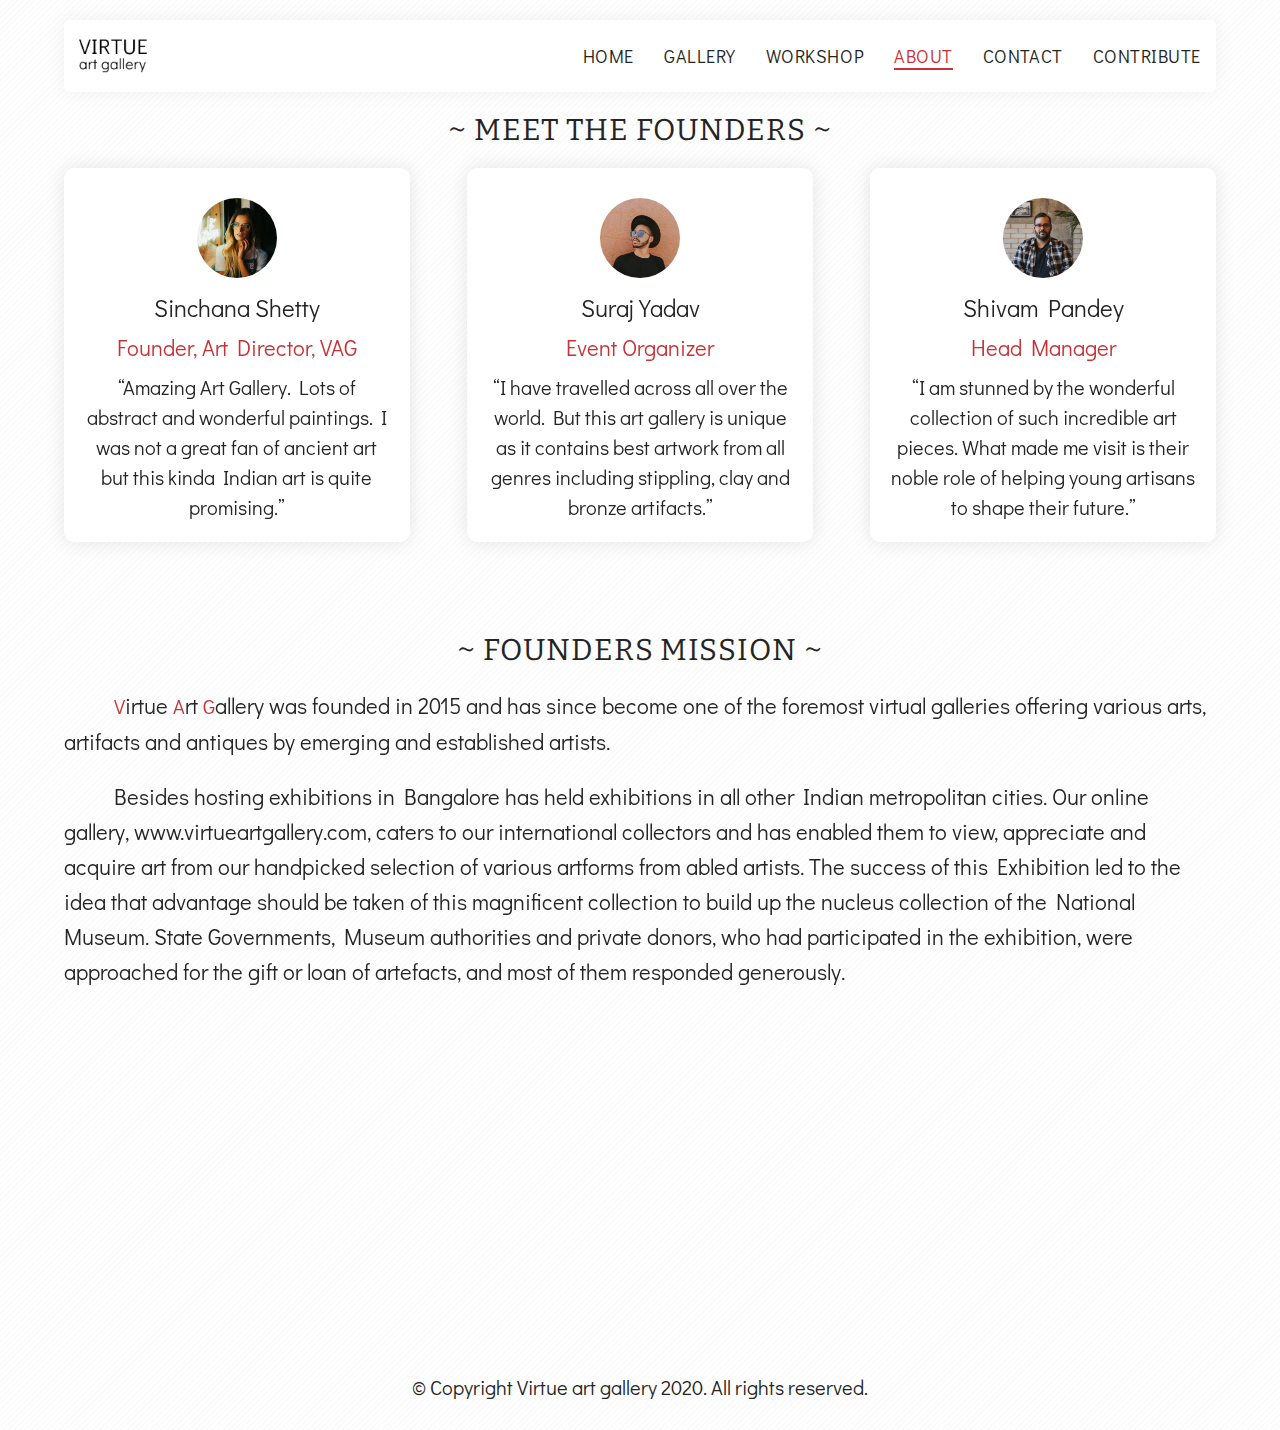
<file: about.html>
<!DOCTYPE html>
<html lang="en">

<head>
    <meta charset="UTF-8">
    <meta name="viewport" content="width=device-width, initial-scale=1.0">
    <title>VAG &bull; About</title>
    <link rel="icon" href="/assets/logo.png" type="image">
    <link rel="stylesheet" href="/style/style.css">
    <script src="//code.jquery.com/jquery-1.10.2.js"></script>
    <link rel="stylesheet" href="https://unpkg.com/aos@next/dist/aos.css" />
</head>

<body onload="myFunction()">
    <div id="loading"></div>

    <section class="container">

        <!-- Navigation -->
        <header class="sticky">
            <a href="index.html"><img src="assets/logo.png" alt=""></a>
            <nav>
                <ul>
                    <li><a href="index.html">Home</a></li>
                    <li><a href="exhibitions.html">Gallery</a></li>
                    <li><a href="workshop.html">Workshop</a></li>
                    <li><a href="about.html" class="active">About</a></li>
                    <li><a href="contact.html">Contact</a></li>
                    <li><a href="donate.html">Contribute</a></li>
                </ul>
            </nav>
        </header>


        <!-- Testimonials -->
        <h2 class="heading">Meet the Founders</h2>
        <div class="founders">
            <div class="founders__card" data-aos="fade-up" data-aos-delay="200" data-aos-offset="250">
                <img src="assets/test2.jpg" alt="">
                <h3>Sinchana Shetty</h3>
                <h4>Founder, Art Director, VAG</h4>
                <p>Amazing Art Gallery. Lots of abstract and wonderful paintings. I was not a great fan of ancient art
                    but this kinda Indian art is quite promising.</p>
            </div>
            <div class="founders__card" data-aos="fade-up" data-aos-delay="350" data-aos-offset="250">
                <img src="assets/test3.jpg" alt="">
                <h3>Suraj Yadav</h3>
                <h4>Event Organizer</h4>
                <p>I have travelled across all over the world. But this art gallery is unique as it contains best
                    artwork from all genres including stippling, clay and bronze artifacts.</p>
            </div>
            <div class="founders__card" data-aos="fade-up" data-aos-delay="500" data-aos-offset="250">
                <img src="assets/test4.jpg" alt="">
                <h3>Shivam Pandey</h3>
                <h4>Head Manager</h4>
                <p>I am stunned by the wonderful collection of such incredible art pieces. What made me visit is their
                    noble role of helping young artisans to shape their future.</p>
            </div>
        </div>
        <h2 class="heading">Founders Mission</h2>
        <div class="founders_mission">
            <p data-aos="fade-up"><span>V</span>irtue <span>A</span>rt <span>G</span>allery was founded in 2015 and has since become one of
                the foremost
                virtual galleries offering various arts, artifacts and antiques by emerging and established artists.
            </p>
            <p data-aos="fade-up">Besides hosting exhibitions in Bangalore has held exhibitions in all other Indian
                metropolitan cities. Our online gallery, www.virtueartgallery.com, caters to our international
                collectors and has enabled them to view, appreciate and acquire art from our handpicked selection of
                various artforms from abled artists. The success of this Exhibition led to the idea that advantage
                should be taken of this magnificent collection to build up the nucleus collection of the National
                Museum. State Governments, Museum authorities and private donors, who had participated in the
                exhibition, were approached for the gift or loan of artefacts, and most of them responded generously.
            </p>
            <p data-aos="fade-up">Virtue Art Gallery, in association with ARTSY Art Foundation, a non-profit initiative,
                has the vision of empowering the art community in India. The Foundation hosts educational programs which
                include art appreciation lectures for collectors, artist development workshops, and presentations on
                Indian Art Heritage. Along with the HK Kejriwal Foundation, Virtue Art Gallery annually presents the HK
                Kejriwal Young Artist Awards to empower and nurture young talent.
            </p>
            <p data-aos="fade-up">While we are growing day by day with our community, We need more fantastic artists to
                empower the art culture in India. India is a land of great diversity in various sectors weather be oil
                paintings, clay models or painted handcrafted pots. India is land of divine talent. Help us by
                supporting the artists and their hardwork.
            </p>
        </div>

        <footer>
            &copy; Copyright Virtue art gallery 2020. All rights reserved.
        </footer>

    </section>

    <script>
        var preloader = document.getElementById('loading');
        function myFunction() {
            preloader.style.display = 'none';
        }
    </script>

    <script src="https://unpkg.com/aos@next/dist/aos.js"></script>
    <script>
        AOS.init({
            offset: 100, // offset (in px) from the original trigger point
            delay: 200, // values from 0 to 3000, with step 50ms
            duration: 400, // values from 0 to 3000, with step 50ms
            easing: 'ease'
        });
    </script>


</body>

</html>
</file>
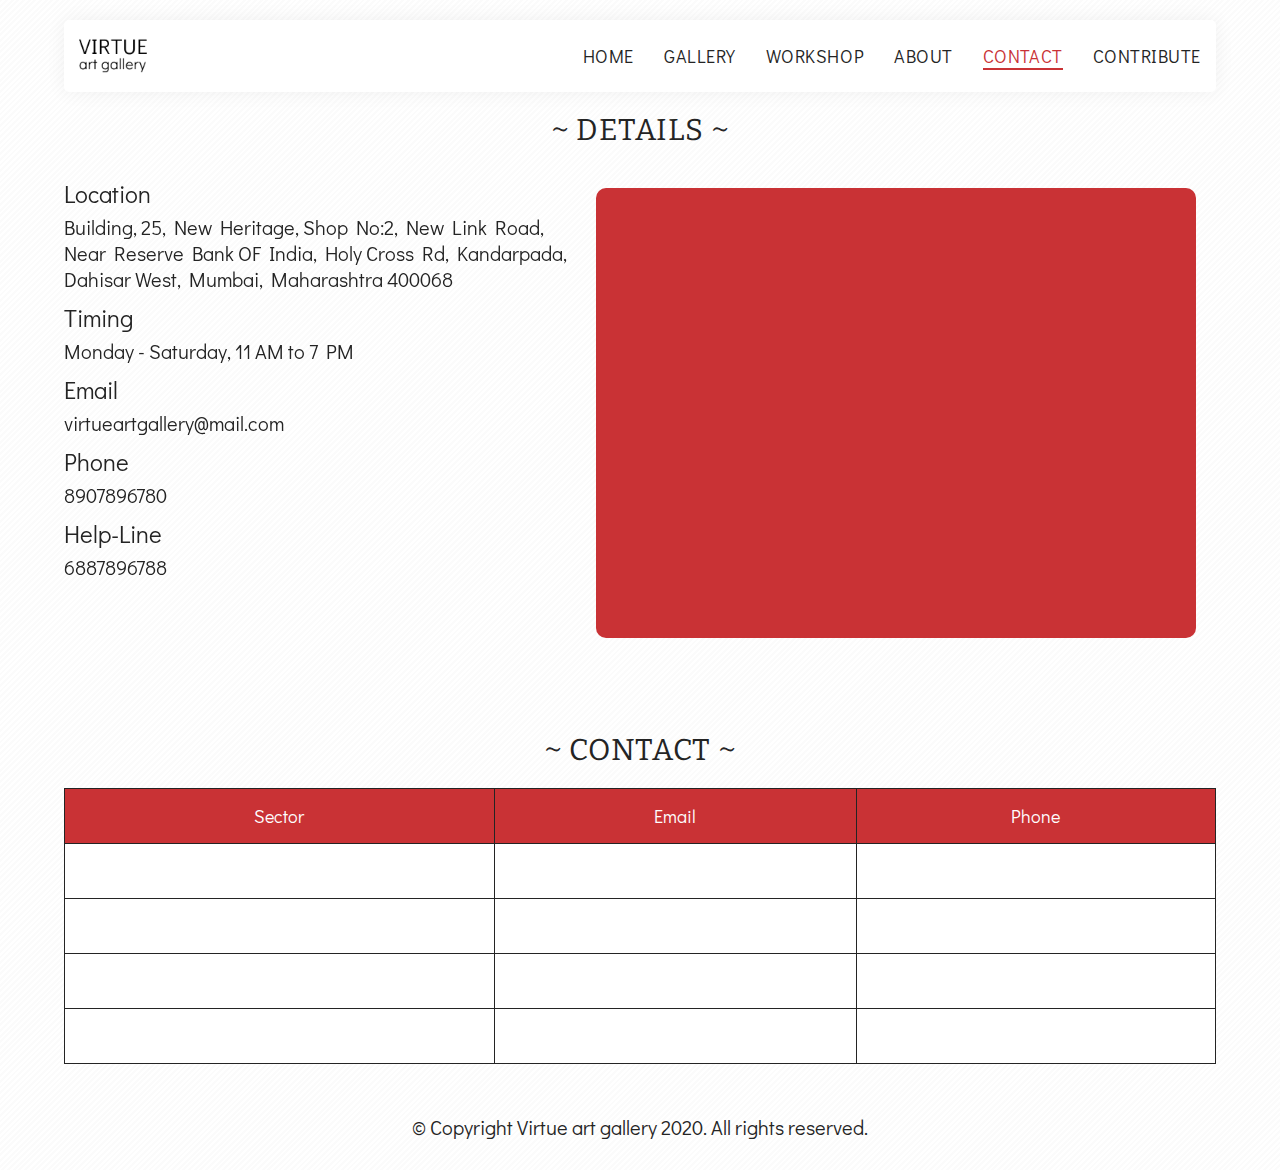
<file: contact.html>
<!DOCTYPE html>
<html lang="en">

<head>
    <meta charset="UTF-8">
    <meta name="viewport" content="width=device-width, initial-scale=1.0">
    <title>VAG &bull; Contact</title>
    <link rel="icon" href="/assets/logo.png" type="image">
    <link rel="stylesheet" href="/style/style.css">
    <script src="//code.jquery.com/jquery-1.10.2.js"></script>
    <link rel="stylesheet" href="https://unpkg.com/aos@next/dist/aos.css" />
</head>

<body onload="myFunction()">
    <div id="loading"></div>

    <section class="container">
        <!-- Navigation -->
        <header class="sticky">
            <a href="index.html"><img src="assets/logo.png" alt=""></a>
            <nav>
                <ul>
                    <li><a href="index.html">Home</a></li>
                    <li><a href="exhibitions.html">Gallery</a></li>
                    <li><a href="workshop.html">Workshop</a></li>
                    <li><a href="about.html">About</a></li>
                    <li><a href="contact.html" class="active">Contact</a></li>
                    <li><a href="donate.html">Contribute</a></li>
                </ul>
            </nav>
        </header>

        <!-- Contact-->
        <h2 class="heading">Details</h2>
        <div class="contact">
            <div class="contact__content" data-aos="fade-right">
                <h5>Location</h5>
                <p>Building, 25, New Heritage, Shop No:2, New Link Road, Near Reserve Bank OF India, Holy Cross Rd,
                    Kandarpada, Dahisar West, Mumbai, Maharashtra 400068</p>
                <h5>Timing</h5>
                <p>Monday - Saturday, 11 AM to 7 PM</p>
                <h5>Email</h5>
                <p>virtueartgallery@mail.com</p>
                <h5>Phone</h5>
                <p>8907896780</p>
                <h5>Help-Line</h5>
                <p>6887896788</p>
                <a href="https://goo.gl/maps/LXAEJf8Le3gYxC169" target="_blank">Open location in Maps</a>
            </div>

            <div class="workshops__map" data-aos="fade-left">
                <iframe
                    src="https://www.google.com/maps/embed?pb=!1m18!1m12!1m3!1d241305.3906054591!2d72.81214556096884!3d19.09024393768738!2m3!1f0!2f0!3f0!3m2!1i1024!2i768!4f13.1!3m3!1m2!1s0x3be7b11d445e90cb%3A0x1f09d1d720e18358!2sCreative%20Arts!5e0!3m2!1sen!2sin!4v1601008430896!5m2!1sen!2sin"
                    width="600" height="450" frameborder="0" style="border:0;" allowfullscreen="" aria-hidden="false"
                    tabindex="0"></iframe>
            </div>
        </div>

        <h2 class="heading">Contact</h2>
        <!-- Table -->
        <table class="table">
            <thead>
                <th>Sector</th>
                <th>Email</th>
                <th>Phone</th>
            </thead>
            <tbody>
                <tr data-aos="zoom-in" data-aos-delay="200" data-aos-offset="100">
                    <td data-label="Sector">Rohan Patil, Event Manager</td>
                    <td data-label="Email">rohanpatil. vag@maill.com</td>
                    <td data-label="Phone">9292902030/ 7889697808</td>
                </tr>
                <tr data-aos="zoom-in" data-aos-delay="350" data-aos-offset="100">
                    <td data-label="Sector">Raksha Bhat, Help Desk</td>
                    <td data-label="Email">rakshabhat. vag@maill.com</td>
                    <td data-label="Phone">922442030</td>
                </tr>
                <tr data-aos="zoom-in" data-aos-delay="500" data-aos-offset="100">
                    <td data-label="Sector">Ajit Kulkarni, Donation</td>
                    <td data-label="Email">ajitkulkarni. vag@maill.com</td>
                    <td data-label="Phone">21949493949/ 9782397824</td>
                </tr>
                <tr data-aos="zoom-in" data-aos-delay="650" data-aos-offset="100">
                    <td data-label="Sector">Datanas Pal, Technical Manager</td>
                    <td data-label="Email">datanaspal. vag@maill.com</td>
                    <td data-label="Phone">561564561561</td>
                </tr>
            </tbody>
        </table>

        <footer>
            &copy; Copyright Virtue art gallery 2020. All rights reserved.
        </footer>

    </section>

    <script>
        var preloader = document.getElementById('loading');
        function myFunction() {
            preloader.style.display = 'none';
        }
    </script>

    <script src="https://unpkg.com/aos@next/dist/aos.js"></script>
    <script>
        AOS.init({
            offset: 100, // offset (in px) from the original trigger point
            delay: 200, // values from 0 to 3000, with step 50ms
            duration: 400, // values from 0 to 3000, with step 50ms
            easing: 'ease'
        });
    </script>

</body>

</html>
</file>
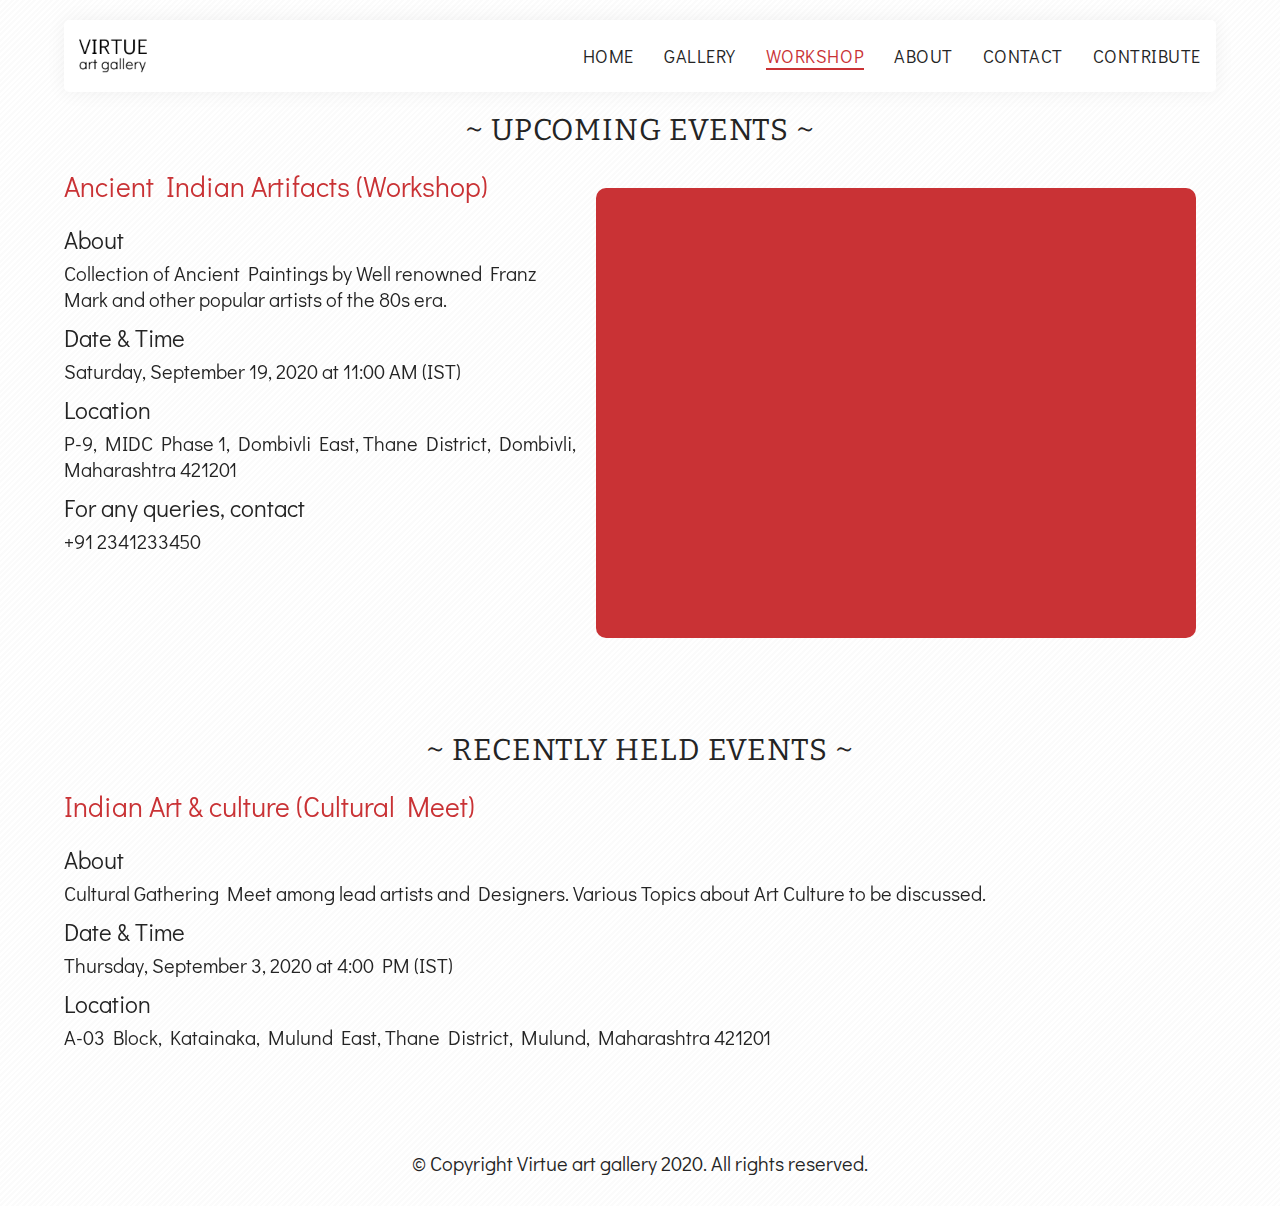
<file: workshop.html>
<!DOCTYPE html>
<html lang="en">

<head>
    <meta charset="UTF-8">
    <meta name="viewport" content="width=device-width, initial-scale=1.0">
    <title>VAG &bull; Workshops</title>
    <link rel="icon" href="/assets/logo.png" type="image">
    <link rel="stylesheet" href="/style/style.css">
    <script src="//code.jquery.com/jquery-1.10.2.js"></script>
    <link rel="stylesheet" href="https://unpkg.com/aos@next/dist/aos.css" />
</head>

<body onload="myFunction()">
    <div id="loading"></div>

    <section class="container">

        <!-- Navigation -->
        <header class="sticky">
            <a href="index.html"><img src="assets/logo.png" alt=""></a>
            <nav>
                <ul>
                    <li><a href="index.html">Home</a></li>
                    <li><a href="exhibitions.html">Gallery</a></li>
                    <li><a href="workshop.html" class="active">Workshop</a></li>
                    <li><a href="about.html">About</a></li>
                    <li><a href="contact.html">Contact</a></li>
                    <li><a href="donate.html">Contribute</a></li>
                </ul>
            </nav>
        </header>

        <!-- workshops -->
        <h2 class="heading">Upcoming Events</h2>
        <div class="workshops">
            <div class="workshops__content" data-aos="fade-right">
                <h4>Ancient Indian Artifacts (Workshop)</h4>
                <h5>About</h5>
                <p>
                    Collection of Ancient Paintings by Well renowned Franz Mark and other popular artists of the 80s era.  
                </p>
                <h5>Date & Time</h5>
                <p>Saturday, September 19, 2020 at 11:00 AM (IST)</p>
                <h5>Location</h5>
                <p>P-9, MIDC Phase 1, Dombivli East, Thane District, Dombivli, Maharashtra 421201</p>
                <h5>For any queries, contact </h5>
                <p>+91 2341233450</p>
                <a href="https://goo.gl/maps/9pB1DSUEjSAAjMGBA" target="_blank">Open location in Maps</a>
            </div>
            <div class="workshops__map" data-aos="fade-left">
                <iframe
                    src="https://www.google.com/maps/embed?pb=!1m18!1m12!1m3!1d241093.2758100822!2d72.8294054670951!3d19.235238803168222!2m3!1f0!2f0!3f0!3m2!1i1024!2i768!4f13.1!3m3!1m2!1s0x3be79591e0cd333d%3A0x2eb67d84b0ff84b7!2sDombivli%20Gymkhana!5e0!3m2!1sen!2sin!4v1600960539923!5m2!1sen!2sin"
                    width="600" height="450" frameborder="0" style="border:0;" allowfullscreen="" aria-hidden="false"
                    tabindex="0"></iframe>
            </div>
        </div>

        <h2 class="heading">Recently held events</h2>
        <div class="workshops">
            <div class="workshops__content" data-aos="fade-right">
                <h4>Indian Art & culture (Cultural Meet)</h4>
                <h5>About</h5>
                <p>
                   Cultural Gathering Meet among lead artists and Designers. Various Topics about Art Culture to be discussed.
                </p>
                <h5>Date & Time</h5>
                <p>Thursday, September 3, 2020 at 4:00 PM (IST)</p>
                <h5>Location</h5>
                <p>A-03 Block, Katainaka, Mulund East, Thane District, Mulund, Maharashtra 421201</p>
            </div>
        </div>

        <footer>
            &copy; Copyright Virtue art gallery 2020. All rights reserved.
        </footer>

    </section>

    <script>
        var preloader = document.getElementById('loading');
        function myFunction() {
            preloader.style.display = 'none';
        }
    </script>

    <script src="https://unpkg.com/aos@next/dist/aos.js"></script>
    <script>
        AOS.init({
            offset: 100, // offset (in px) from the original trigger point
            delay: 200, // values from 0 to 3000, with step 50ms
            duration: 400, // values from 0 to 3000, with step 50ms
            easing: 'ease'
        });
    </script>

</body>

</html>
</file>
<file: style/style.css>
@import url("https://fonts.googleapis.com/css2?family=Bitter&family=Didact+Gothic&display=swap");
* {
  -webkit-box-sizing: border-box;
  box-sizing: border-box;
  margin: 0;
  padding: 0;
  font-family: "Didact Gothic", sans-serif;
  font-weight: 400;
  color: #242424;
}

body {
  background-color: #ffffff;
  position: relative;
  background-image: repeating-linear-gradient(
      135deg,
      rgba(216, 216, 216, 0.1) 0px,
      rgba(216, 216, 216, 0.1) 2px,
      transparent 2px,
      transparent 4px
    ),
    -webkit-gradient(linear, left top, right top, from(white), to(white));
  background-image: repeating-linear-gradient(
      135deg,
      rgba(216, 216, 216, 0.1) 0px,
      rgba(216, 216, 216, 0.1) 2px,
      transparent 2px,
      transparent 4px
    ),
    linear-gradient(90deg, white, white);
}

.container {
  padding: 0 5%;
  max-width: 1400px;
  margin: auto;
}

header {
  background: #ffffff;
  -webkit-box-shadow: 0px 0px 20px 0px rgba(0, 0, 0, 0.06);
  box-shadow: 0px 0px 20px 0px rgba(0, 0, 0, 0.06);
  display: -webkit-box;
  display: -ms-flexbox;
  display: flex;
  -webkit-box-pack: justify;
  -ms-flex-pack: justify;
  justify-content: space-between;
  -webkit-box-align: center;
  -ms-flex-align: center;
  align-items: center;
  width: 100%;
  margin-top: 20px;
  border-radius: 5px;
}

header a img {
  width: 100px;
  padding: 15px;
}

header ul {
  display: -webkit-box;
  display: -ms-flexbox;
  display: flex;
}

header ul li {
  font-size: 18px;
  list-style: none;
  padding: 15px;
}

header ul li a {
  text-decoration: none;
  color: #242424;
  text-transform: uppercase;
  letter-spacing: 0.03em;
}

header ul li .active {
  color: #c93235;
  border-bottom: 2px solid #c93235;
}

header ul :hover {
  color: #c93235;
}

@media (max-width: 768px) {
  header {
    background: #ffffff;
    display: -webkit-box;
    display: -ms-flexbox;
    display: flex;
    -webkit-box-orient: vertical;
    -webkit-box-direction: normal;
    -ms-flex-direction: column;
    flex-direction: column;
    top: 0;
    left: 0;
    width: 100%;
    padding: 0 10px 0 10px;
    z-index: 99;
  }
  header a img {
    width: 100px;
    padding: 10px;
  }
  header ul {
    display: -webkit-box;
    display: -ms-flexbox;
    display: flex;
    -ms-flex-wrap: wrap;
    flex-wrap: wrap;
    -webkit-box-pack: center;
    -ms-flex-pack: center;
    justify-content: center;
    -webkit-box-align: center;
    -ms-flex-align: center;
    align-items: center;
  }
  header ul li {
    font-size: 16px;
    list-style: none;
    padding: 10px;
  }
  header ul li a {
    text-decoration: none;
    color: #242424;
    text-transform: uppercase;
    letter-spacing: 0.03em;
  }
  header ul li .active {
    color: #c93235;
  }
  header ul :hover {
    color: #c93235;
  }
}

.hero {
  display: -webkit-box;
  display: -ms-flexbox;
  display: flex;
}

.hero .hero-text {
  -ms-flex-preferred-size: 50vw;
  flex-basis: 50vw;
  padding-top: 10vw;
}

.hero .hero-text h1 {
  font-size: 60px;
  text-transform: uppercase;
}

.hero .hero-text span {
  font-family: "Bitter", serif;
}

.hero .hero-text p {
  font-size: 50px;
  color: #c93235;
}

.hero .hero-text .hero-desc {
  margin-top: 20px;
  font-size: 22px;
  color: #242424;
  line-height: 150%;
}

.hero .hero-img {
  -ms-flex-preferred-size: 50vw;
  flex-basis: 50vw;
}

.hero .hero-img img {
  width: 100%;
  padding: 40px;
}

@media (max-width: 1005px) {
  .hero {
    display: -webkit-box;
    display: -ms-flexbox;
    display: flex;
    padding: 12vh 0 12vh;
  }
  .hero .hero-text {
    -ms-flex-preferred-size: 100vw;
    flex-basis: 100vw;
    padding-top: 0;
  }
  .hero .hero-text h1 {
    font-size: 40px;
    text-transform: uppercase;
  }
  .hero .hero-text span {
    font-family: "Bitter", serif;
  }
  .hero .hero-text p {
    font-size: 25px;
    color: #c93235;
  }
  .hero .hero-text .hero-desc {
    margin-top: 20px;
    font-size: 20px;
    color: #242424;
    line-height: 150%;
  }
  .hero .hero-img {
    display: none;
  }
}

.heading {
  font-family: "Bitter", serif;
  font-size: 30px;
  text-transform: uppercase;
  letter-spacing: 0.03em;
  text-align: center;
  padding-bottom: 20px;
  padding-top: 20px;
}

.heading::before {
  content: "~ ";
}

.heading::after {
  content: " ~";
}

@media (max-width: 1005px) {
  .heading {
    font-size: 25px;
  }
}

.category {
  display: -webkit-box;
  display: -ms-flexbox;
  display: flex;
  -webkit-box-pack: justify;
  -ms-flex-pack: justify;
  justify-content: space-between;
  padding-bottom: 100px;
}

.category__row {
  text-align: center;
}

.category__row a {
  text-decoration: none;
}

.category__row a img {
  border-radius: 10px;
  width: 23vw;
  background-color: #c93235;
}

.category__row a :hover {
  border: 3px dashed #c93235;
  -webkit-transition: all 0.3s ease-out;
  transition: all 0.3s ease-out;
}

.category p {
  padding-top: 5px;
  font-size: 20px;
}

@media (max-width: 768px) {
  .category {
    display: -webkit-box;
    display: -ms-flexbox;
    display: flex;
    -webkit-box-orient: vertical;
    -webkit-box-direction: normal;
    -ms-flex-direction: column;
    flex-direction: column;
    -webkit-box-pack: justify;
    -ms-flex-pack: justify;
    justify-content: space-between;
    padding-bottom: 100px;
  }
  .category__row {
    text-align: center;
    padding-bottom: 30px;
  }
  .category__row a {
    text-decoration: none;
  }
  .category__row a img {
    width: 100%;
    height: 250px;
    -o-object-fit: cover;
    object-fit: cover;
    background-color: #c93235;
  }
  .category__row a :hover {
    padding: 4px;
    -webkit-transition: all 0.3s ease-out;
    transition: all 0.3s ease-out;
  }
  .category__row p {
    font-size: 20px;
  }
}

.about_us {
  padding-bottom: 100px;
}

.about_us p {
  padding-bottom: 40px;
  font-size: 22px;
  text-indent: 100px;
  line-height: 35px;
}

.about_us blockquote {
  text-align: center;
  color: #c93235;
  font-size: 24px;
}

@media (max-width: 768px) {
  .about_us p {
    text-indent: 50px;
  }
}

.testimonials {
  display: -webkit-box;
  display: -ms-flexbox;
  display: flex;
  -webkit-box-orient: horizontal;
  -webkit-box-direction: normal;
  -ms-flex-direction: row;
  flex-direction: row;
  -webkit-box-pack: justify;
  -ms-flex-pack: justify;
  justify-content: space-between;
  padding-bottom: 100px;
}

.testimonials__card {
  background-color: #ffffff;
  text-align: center;
  width: 30%;
  -webkit-box-shadow: 0px 0px 20px 0px rgba(0, 0, 0, 0.1);
  box-shadow: 0px 0px 20px 0px rgba(0, 0, 0, 0.1);
  border-radius: 10px;
  padding: 20px;
}

.testimonials__card img {
  width: 100px;
  padding: 10px;
  border-radius: 100%;
}

.testimonials__card h3 {
  font-size: 24px;
  padding-bottom: 10px;
}

.testimonials__card h4 {
  color: #c93235;
  font-size: 22px;
  padding-bottom: 10px;
}

.testimonials__card p {
  font-size: 20px;
  line-height: 150%;
}

.testimonials__card p::before {
  content: open-quote;
}

.testimonials__card p:after {
  content: close-quote;
}

.testimonials__card:hover {
  -webkit-box-shadow: 0px 0px 20px 0px rgba(0, 0, 0, 0.3);
  box-shadow: 0px 0px 20px 0px rgba(0, 0, 0, 0.3);
  -webkit-transition: all 0.3s ease-out;
  transition: all 0.3s ease-out;
}

@media (max-width: 768px) {
  .testimonials {
    display: -webkit-box;
    display: -ms-flexbox;
    display: flex;
    -webkit-box-orient: vertical;
    -webkit-box-direction: normal;
    -ms-flex-direction: column;
    flex-direction: column;
  }
  .testimonials__card {
    width: 100%;
    margin-bottom: 30px;
  }
}

.updates {
  margin-bottom: 100px;
  display: -webkit-box;
  display: -ms-flexbox;
  display: flex;
  -webkit-box-orient: horizontal;
  -webkit-box-direction: normal;
  -ms-flex-direction: row;
  flex-direction: row;
}

.updates form {
  display: -webkit-box;
  display: -ms-flexbox;
  display: flex;
  justify-items: center;
  -webkit-box-orient: horizontal;
  -webkit-box-direction: normal;
  -ms-flex-direction: row;
  flex-direction: row;
  width: 100%;
  border: 2px solid #c93235;
  border-radius: 6px;
}

.updates form .email {
  background-color: #ffffff;
  font-size: 18px;
  padding: 10px 20px;
  border: none;
  width: 100%;
}

.updates form ::-webkit-input-placeholder {
  color: #242424;
}

.updates form :-ms-input-placeholder {
  color: #242424;
}

.updates form ::-ms-input-placeholder {
  color: #242424;
}

.updates form ::placeholder {
  color: #242424;
}

.updates form .submit {
  background-color: #ffffff;
  font-size: 18px;
  padding: 10px 20px;
  border: none;
}

.updates form :focus {
  outline: none;
}

footer {
  margin-top: 50px;
  text-align: center;
  padding-bottom: 30px;
  font-size: 20px;
  -ms-flex-negative: 0;
  flex-shrink: 0;
}

::-webkit-scrollbar {
  width: 10px;
}

::-webkit-scrollbar-track {
  background: #bebebe;
}

::-webkit-scrollbar-thumb {
  background: #919191;
  border-radius: 10px;
}

::-moz-selection {
  color: #ffffff;
  background: #c93235;
}

::selection {
  color: #ffffff;
  background: #c93235;
}

.workshops {
  display: -webkit-box;
  display: -ms-flexbox;
  display: flex;
  padding-bottom: 50px;
}

.workshops__content h4 {
  color: #c93235;
  padding-bottom: 10px;
  font-size: 28px;
}

.workshops__content h5 {
  padding-top: 10px;
  font-size: 24px;
}

.workshops__content p {
  padding-top: 5px;
  font-size: 20px;
}

.workshops__content a {
  display: none;
  font-size: 20px;
  padding-top: 20px;
}

.workshops__map {
  padding: 20px;
}

.workshops__map iframe {
  border-radius: 10px;
  background-color: #c93235;
}

@media (max-width: 1024px) {
  .workshops {
    display: -webkit-box;
    display: -ms-flexbox;
    display: flex;
    -webkit-box-orient: vertical;
    -webkit-box-direction: normal;
    -ms-flex-direction: column;
    flex-direction: column;
    padding-bottom: 50px;
  }
  .workshops__content h4 {
    color: #c93235;
    padding-bottom: 10px;
    font-size: 28px;
  }
  .workshops__content h5 {
    padding-top: 10px;
    font-size: 24px;
  }
  .workshops__content p {
    padding-top: 5px;
    font-size: 20px;
  }
  .workshops__content a {
    display: inline-block;
    font-size: 20px;
    padding-top: 20px;
  }
  .workshops__map {
    display: none;
    padding: 0;
    padding-top: 20px;
  }
  .workshops__map iframe {
    background-color: #c93235;
  }
}

.founders {
  display: -webkit-box;
  display: -ms-flexbox;
  display: flex;
  -webkit-box-orient: horizontal;
  -webkit-box-direction: normal;
  -ms-flex-direction: row;
  flex-direction: row;
  -webkit-box-pack: justify;
  -ms-flex-pack: justify;
  justify-content: space-between;
  padding-bottom: 70px;
}

.founders__card {
  text-align: center;
  width: 30%;
  -webkit-box-shadow: 0px 0px 20px 0px rgba(0, 0, 0, 0.1);
  box-shadow: 0px 0px 20px 0px rgba(0, 0, 0, 0.1);
  border-radius: 10px;
  padding: 20px;
  background-color: #ffffff;
}

.founders__card img {
  width: 100px;
  padding: 10px;
  border-radius: 100%;
}

.founders__card h3 {
  font-size: 24px;
  padding-bottom: 10px;
}

.founders__card h4 {
  color: #c93235;
  font-size: 22px;
  padding-bottom: 10px;
}

.founders__card p {
  font-size: 20px;
  line-height: 150%;
}

.founders__card p::before {
  content: open-quote;
}

.founders__card p:after {
  content: close-quote;
}

.founders__card:hover {
  -webkit-box-shadow: 0px 0px 20px 0px rgba(0, 0, 0, 0.3);
  box-shadow: 0px 0px 20px 0px rgba(0, 0, 0, 0.3);
  -webkit-transition: all 0.3s ease-out;
  transition: all 0.3s ease-out;
}

@media (max-width: 768px) {
  .founders {
    display: -webkit-box;
    display: -ms-flexbox;
    display: flex;
    -webkit-box-orient: vertical;
    -webkit-box-direction: normal;
    -ms-flex-direction: column;
    flex-direction: column;
  }
  .founders__card {
    width: 100%;
    margin-bottom: 30px;
  }
}

.founders_mission {
  padding-bottom: 30px;
}

.founders_mission p {
  padding-bottom: 20px;
  font-size: 22px;
  text-indent: 50px;
  line-height: 35px;
}

.founders_mission p span {
  font-size: 20px;
  color: #c93235;
}

@media (max-width: 768px) {
  .founders_mission p {
    font-size: 20px;
  }
}

.contact {
  display: -webkit-box;
  display: -ms-flexbox;
  display: flex;
  padding-bottom: 50px;
}

.contact__content h4 {
  color: #c93235;
  padding-bottom: 10px;
  font-size: 28px;
}

.contact__content h5 {
  padding-top: 10px;
  font-size: 24px;
}

.contact__content p {
  padding-top: 5px;
  font-size: 20px;
}

.contact__content a {
  display: none;
  font-size: 20px;
  text-decoration: underline;
  padding-top: 20px;
}

.contact__map {
  display: none;
  padding: 0;
  padding-top: 20px;
}

.contact__map iframe {
  background-color: #c93235;
}

@media (max-width: 1024px) {
  .contact {
    display: -webkit-box;
    display: -ms-flexbox;
    display: flex;
    -webkit-box-orient: vertical;
    -webkit-box-direction: normal;
    -ms-flex-direction: column;
    flex-direction: column;
    padding-bottom: 50px;
  }
  .contact__content h4 {
    color: #c93235;
    padding-bottom: 10px;
    font-size: 28px;
  }
  .contact__content h5 {
    padding-top: 10px;
    font-size: 24px;
  }
  .contact__content p {
    padding-top: 5px;
    font-size: 20px;
  }
  .contact__content a {
    display: inline-block;
    font-size: 20px;
    padding-top: 20px;
  }
  .contact__map {
    padding: 0;
    padding-top: 20px;
  }
  .contact__map iframe {
    background-color: #c93235;
  }
}

.table {
  width: 100%;
  border-collapse: collapse;
  margin-bottom: 50px;
  background-color: #ffffff;
}

.table td,
.table th {
  font-size: 18px;
  padding: 15px 20px;
  border: 1px solid #242424;
}

.table th {
  background-color: #c93235;
  color: #ffffff;
}

@media (max-width: 642px) {
  .table thead {
    display: none;
  }
  .table tbody,
  .table tr,
  .table td {
    display: block;
    width: 100%;
  }
  .table tr {
    margin-bottom: 20px;
  }
  .table td {
    text-align: right;
    padding-left: 50%;
    position: relative;
  }
  .table td::before {
    content: attr(data-label);
    position: absolute;
    left: 0;
    padding-left: 20px;
    text-align: left;
    width: 50%;
  }
}

#loading {
  position: fixed;
  width: 100%;
  height: 100vh;
  background: #ffffff url(/assets/loading.gif) no-repeat center;
  margin-top: -20px;
  z-index: 99999;
}

.gallery {
  -webkit-columns: 4;
  columns: 4;
  -webkit-column-gap: 15px;
  column-gap: 15px;
}

.gallery__item {
  width: 100%;
  margin: 0 0 15px;
  padding: 10px;
  overflow: hidden;
  -webkit-column-break-inside: avoid;
  break-inside: avoid;
  border-radius: 10px;
}

.gallery__item img {
  border-radius: 5px;
  max-width: 100%;
}

.gallery__item h2 {
  color: #242424;
  font-size: 22px;
}

.gallery__item h3 {
  color: #c93235;
  font-size: 18px;
}

.gallery__item:hover {
  -webkit-transition: all 0.3s ease-out;
  transition: all 0.3s ease-out;
  background-color: #ffffff;
  -webkit-box-shadow: 0px 0px 20px 0px rgba(0, 0, 0, 0.2);
  box-shadow: 0px 0px 20px 0px rgba(0, 0, 0, 0.2);
}

@media (max-width: 1110px) {
  .gallery {
    -webkit-columns: 3;
    columns: 3;
  }
}

@media (max-width: 540px) {
  .gallery {
    -webkit-columns: 1;
    columns: 1;
  }
}

.gallery_categories {
  border-radius: 10px;
  margin-bottom: 20px;
  display: -webkit-box;
  display: -ms-flexbox;
  display: flex;
  -webkit-box-align: center;
  -ms-flex-align: center;
  align-items: center;
  -webkit-box-pack: center;
  -ms-flex-pack: center;
  justify-content: center;
}

.gallery_categories p {
  font-size: 22px;
}

.gallery_categories button {
  display: -webkit-box;
  display: -ms-flexbox;
  display: flex;
  -ms-flex-wrap: wrap;
  flex-wrap: wrap;
  font-size: 18px;
  text-decoration: none;
  padding: 5px 15px;
  border-radius: 100px;
  border: 2px solid #c93235;
  background-color: #ffffff;
  margin: 0px 10px;
}

.gallery_categories button:hover {
  -webkit-transition: all 0.3s ease-out;
  transition: all 0.3s ease-out;
  color: #ffffff;
  background-color: #c93235;
}

.gallery_categories :focus {
  outline: none;
}

@media (max-width: 1050px) {
  .gallery_categories {
    display: -webkit-box;
    display: -ms-flexbox;
    display: flex;
    -ms-flex-wrap: wrap;
    flex-wrap: wrap;
  }
  .gallery_categories button {
    padding: 3px 10px;
  }
  .gallery_categories .filter-button {
    margin-top: 10px;
  }
}

#donateForm {
  width: 70%;
  margin: auto;
}

#donateForm .form-group {
  display: -webkit-box;
  display: -ms-flexbox;
  display: flex;
  -webkit-box-orient: vertical;
  -webkit-box-direction: normal;
  -ms-flex-direction: column;
  flex-direction: column;
  margin-bottom: 20px;
}

#donateForm .form-group label {
  font-family: "Didact Gothic", sans-serif;
  font-size: 18px;
  margin-bottom: 5px;
}

#donateForm .form-group input,
#donateForm .form-group textarea {
  background-color: #ffffff;
  font-size: 16px;
  padding: 10px;
  border: 2px solid #bebebe;
}

#donateForm .donate-submit {
  background-color: #c93235;
  padding: 8px 30px;
  color: #ffffff;
  font-size: 18px;
  text-transform: uppercase;
  border: none;
  border-radius: 5px;
}

.success-message {
  background-color: #fcfcfc;
  width: 70%;
  margin: 10px auto;
  padding: 20px;
  text-align: center;
  font-size: 18px;
  color: green;
}

@media (max-width: 1050px) {
  #donateForm {
    width: 100%;
  }
  .success-message {
    width: 100%;
  }
}
/*# sourceMappingURL=style.css.map */
</file>
